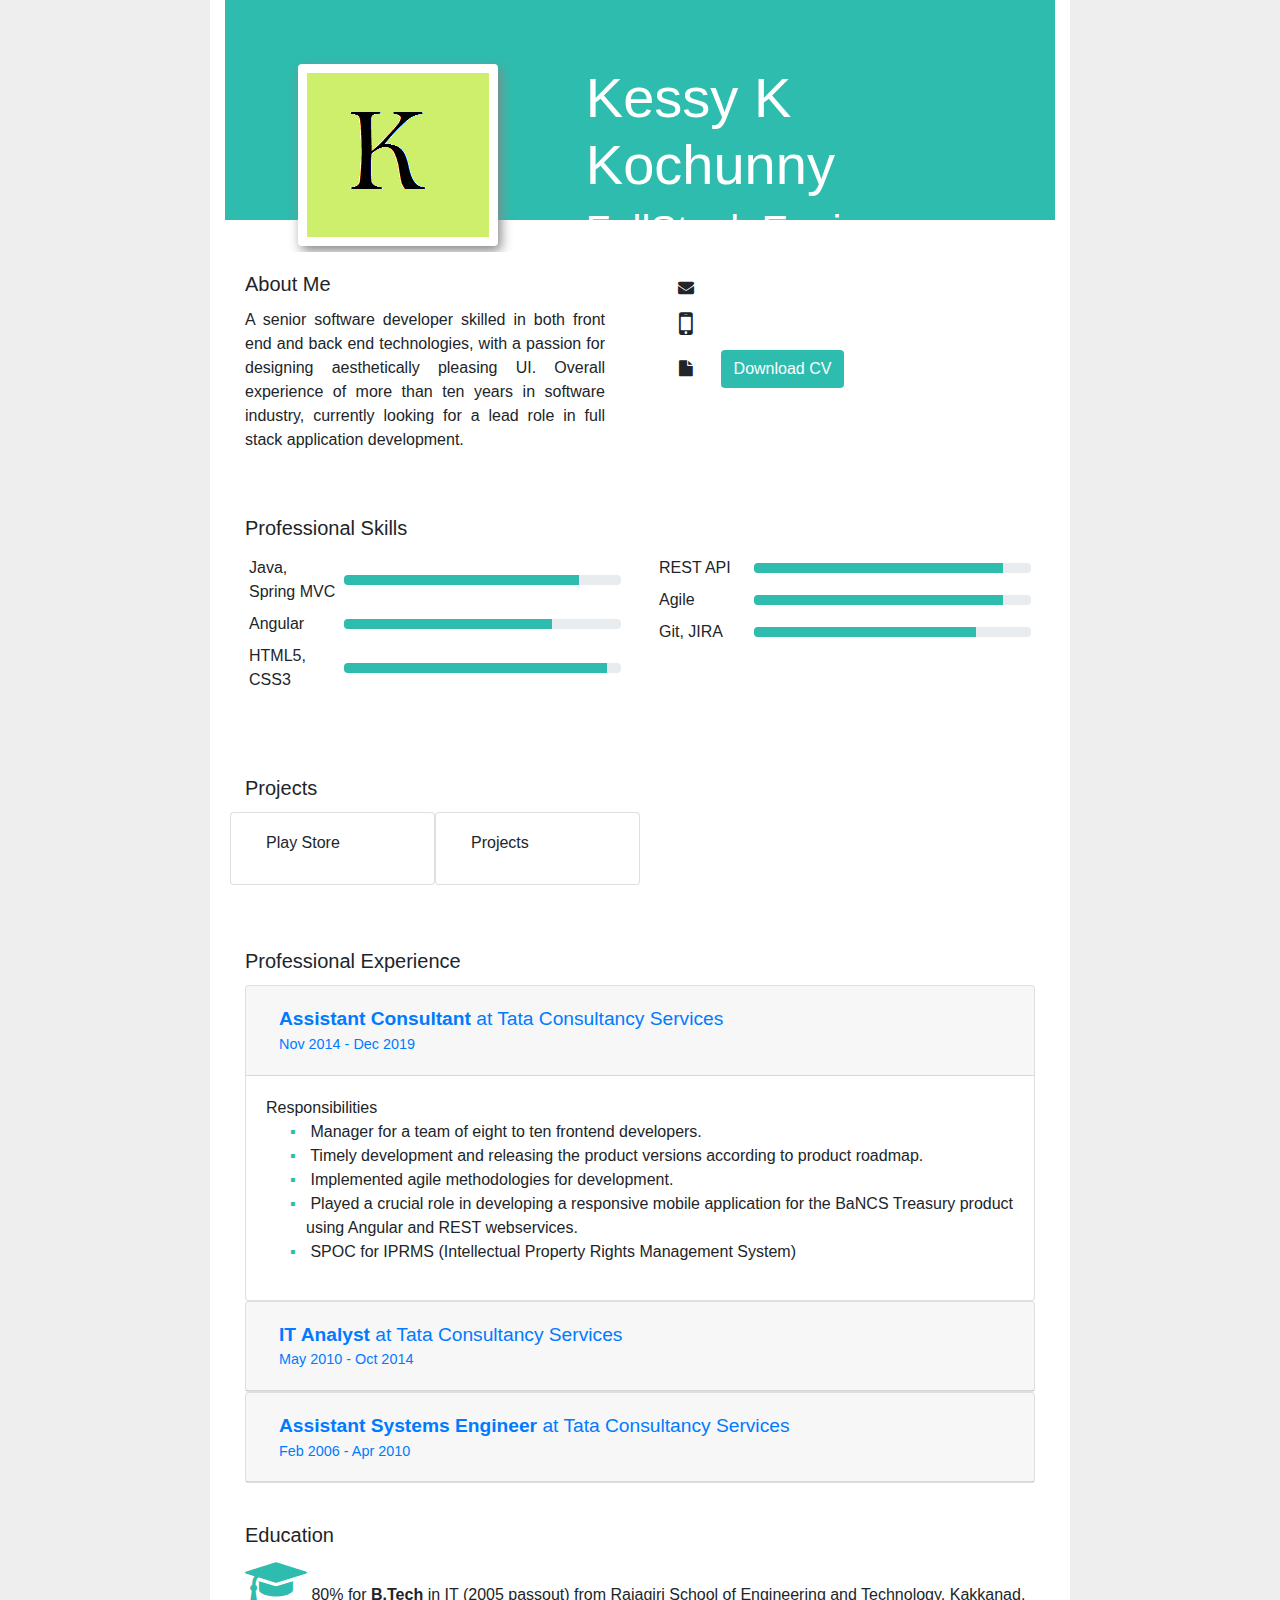
<file: index.html>
<!DOCTYPE html>
<html lang="en">
    <head>
        <meta charset="utf-8" />
        <meta name="viewport" content="width=device-width, initial-scale=1, shrink-to-fit=no" />
        <meta name="description" content="" />
        <meta name="author" content="" />
        <title>Personal Website</title>
        <!-- Favicon-->
        <link rel="icon" type="image/x-icon" href="assets/favicon.ico" />
        <!-- Core theme CSS (includes Bootstrap)-->
        <link href="css/styles.css" rel="stylesheet" />
      <link rel="stylesheet" href="https://stackpath.bootstrapcdn.com/bootstrap/4.4.1/css/bootstrap.min.css" integrity="sha384-Vkoo8x4CGsO3+Hhxv8T/Q5PaXtkKtu6ug5TOeNV6gBiFeWPGFN9MuhOf23Q9Ifjh" crossorigin="anonymous">

      <script src="https://code.jquery.com/jquery-3.4.1.slim.min.js" integrity="sha384-J6qa4849blE2+poT4WnyKhv5vZF5SrPo0iEjwBvKU7imGFAV0wwj1yYfoRSJoZ+n" crossorigin="anonymous"></script>
      <script src="https://cdn.jsdelivr.net/npm/popper.js@1.16.0/dist/umd/popper.min.js" integrity="sha384-Q6E9RHvbIyZFJoft+2mJbHaEWldlvI9IOYy5n3zV9zzTtmI3UksdQRVvoxMfooAo" crossorigin="anonymous"></script>
      <script src="https://stackpath.bootstrapcdn.com/bootstrap/4.4.1/js/bootstrap.min.js" integrity="sha384-wfSDF2E50Y2D1uUdj0O3uMBJnjuUD4Ih7YwaYd1iqfktj0Uod8GCExl3Og8ifwB6" crossorigin="anonymous"></script>
<link rel="stylesheet" href="https://cdnjs.cloudflare.com/ajax/libs/font-awesome/4.7.0/css/font-awesome.min.css">
      </head>
    <body style="background:#EEE;">
      <div class="container" style="background:#FFF;">
        <div class="jumbotron jumbotron-fluid header_bg header_ht">
          <div class="container fontColorWhite">
            <div class="row">
              <div class="col-xs-12 col-sm-5">
                <!--<div class="contrastThemeColor" style="height:182px;width:164px;">
                  <img src="assets/images/user.png" class="img-thumbnail" alt="Kessy" style="width:auto;border:5px solid WHITE;box-shadow: 3px 5px 12px #888888;">

                </div>-->
                <picture>
                   <source media="(min-width:650px)" srcset="assets/images/Name.png">
                   <source media="(min-width:465px)" srcset="assets/images/Name.png">
                   <img src="assets/images/Name.png" class="img-thumbnail mx-auto d-block"  alt="Personal" style="width:auto;border:5px solid WHITE;box-shadow: 3px 5px 12px #888888;">
                 </picture>
               </div>

               <div class="col-xs-12 col-sm-7">
                <h1 class="display-4">Kessy K Kochunny</h1>
                <h1 class="display-5">FullStack Engineer</h1>
              </div>

          </div>
          </div>
          </div>

        <div class="row">
          <div class="col-sm-6">
            <div class="card border-0">
              <div class="card-body">
                <h5 class="card-title">About Me</h5>
                <p class="card-text text-justify">A senior software developer skilled in both front end and back end technologies, with a passion for designing aesthetically pleasing UI.
                   Overall experience of more than ten years in software industry, currently looking for a lead role in full stack application development.</p>
              </div>
            </div>
          </div>

          <div class="col-sm-6">
            <div class="card border-0">

                <table class="table table-bordered" >
                  <tr>
                    <td class="text-center">
                      <i class="fa fa-envelope"></i>
                    </td>
                    <td class="text-left">
                      
                    </td>
                  </tr>
                  <tr>
                    <td class="text-center">
                      <i class="fa fa-2x fa-mobile"></i>
                    </td>
                    <td class="text-left">
                   
                    </td>
                  </tr>
                  <tr>
                    <td class="text-center">
                      <i class="fa fa-file"></i>
                    </td>
                    <td class="text-left">
                    <a href="assets/images/Resume_KessyKKochunny_Java.docx" download><button type="button" class="btn themeColor fontColorWhite">Download CV</button>
                    </a>
                    </td>
                  </tr>

                </table>
            </div>
          </div>

        </div>

<br>

        <div class="card border-0">


          <div class="card-body">
            <h5 class="card-title">
              Professional Skills
            </h5>
            <div id="fg" class="row">
              <div class = "col-sm-6">
                <table class="table table-hover">
                <tbody>
                  <tr>
                    <td width="25%">Java, Spring MVC</td>
                    <td width ="75%">
                      <div class="progress progressBarHeight">
                        <div class="progress-bar themeColor" role="progressbar" style="width: 85%" aria-valuenow="85" aria-valuemin="0" aria-valuemax="100"></div>
                      </div>
                    </td>
                  </tr>

                  <tr>
                    <td>Angular</td>
                    <td>
                      <div class="progress progressBarHeight">
                        <div class="progress-bar themeColor" role="progressbar" style="width: 75%" aria-valuenow="75" aria-valuemin="0" aria-valuemax="100"></div>
                      </div>
                    </td>
                  </tr>


                  <tr>
                    <td>HTML5, CSS3</td>
                    <td>
                      <div class="progress progressBarHeight">
                        <div class="progress-bar themeColor" role="progressbar" style="width: 95%" aria-valuenow="95" aria-valuemin="0" aria-valuemax="100"></div>
                      </div>
                    </td>
                  </tr>

                </tbody>
              </table>

            </div>
            <div class="col-sm-6">

              <table class="table table-hover">
                <tbody>
                  <tr>
          <td width="25%">REST API</td>
          <td width ="75%">
            <div class="progress progressBarHeight">
              <div class="progress-bar themeColor" role="progressbar" style="width: 90%" aria-valuenow="90" aria-valuemin="0" aria-valuemax="100"></div>
            </div>
          </td>
        </tr>

        <tr>
          <td>Agile</td>
          <td>
            <div class="progress progressBarHeight">
              <div class="progress-bar themeColor" role="progressbar" style="width: 90%" aria-valuenow="90" aria-valuemin="0" aria-valuemax="100"></div>
            </div>
          </td>
        </tr>


        <tr>
          <td>Git, JIRA</td>
          <td>
            <div class="progress progressBarHeight">
              <div class="progress-bar themeColor" role="progressbar" style="width: 80%" aria-valuenow="80" aria-valuemin="0" aria-valuemax="100"></div>
            </div>
          </td>
        </tr>

      </tbody>
    </table>
</div>
</div>
            </div>
        </div>
<br>


<div class="card border-0">
  <div class="card-body">
    <h5 class="card-title">Projects</h5>
    <div class="row">
      <div class="card col-sm-3">
        <div class="card-body">
          <h6 class="card-title">Play Store</h6>
        </div>
      </div>
      <div class="card col-sm-3">
        <div class="card-body">
          <h6 class="card-title">Projects</h6>
        </div>
      </div>
    </div>
  </div>
</div>

<br>



        <div class="card border-0">
          <div class="card-body">
            <h5 class="card-title">Professional Experience</h5>

              <div id="accordion">
                <div class="card">
                  <div class="card-header accordionHeaderClass" id="headingOne">
                    <h5 class="mb-0">
                      <button class="btn btn-link" data-toggle="collapse" data-target="#collapseOne" aria-expanded="true" aria-controls="collapseOne">
                        <span class="accordionHeaderClass"><b>Assistant Consultant</b> at Tata Consultancy Services
                        <br><span class="accordionSubHeader float-left">Nov 2014 - Dec 2019</span>
                      </span>
                      </button>
                    </h5>
                  </div>

                  <div id="collapseOne" class="collapse show" aria-labelledby="headingOne" data-parent="#accordion">
                    <div class="card-body">
                      Responsibilities
                      <ul>
                      <li>	Manager for a team of eight to ten frontend developers.</li>
                      <li>	Timely development and releasing the product versions according to product roadmap.</li>
                      <li>	Implemented agile methodologies for development.</li>
                      <li>	Played a crucial role in developing a responsive mobile application for the BaNCS Treasury product using Angular and REST webservices.</li>
                      <li>	SPOC for IPRMS (Intellectual Property Rights Management System)</li>
                    </ul>
                    </div>
                  </div>
                </div>
                <div class="card">
                  <div class="card-header" id="headingTwo">
                    <h5 class="mb-0">
                      <button class="btn btn-link collapsed" data-toggle="collapse" data-target="#collapseTwo" aria-expanded="false" aria-controls="collapseTwo">
                          <span class="accordionHeaderClass"><b>IT Analyst</b> at Tata Consultancy Services
                          <br><span class="accordionSubHeader float-left">May 2010 - Oct 2014</span>
                          </span>
                      </button>
                    </h5>
                  </div>
                  <div id="collapseTwo" class="collapse" aria-labelledby="headingTwo" data-parent="#accordion">
                    <div class="card-body">
                      Responsibilities
                      <ul>
                        <li>Bug Fixing, Customisation and Development of new features to the product</li>
                        <li>Support to weblogic, websphere and jboss servers.</li>
	                      <li>Cross browser compatibility.</li>
                        <li>Mentored new members</li>
                      </ul>
                    </div>
                  </div>
                </div>
                <div class="card">
                  <div class="card-header" id="headingThree">
                    <h5 class="mb-0">
                      <button class="btn btn-link collapsed" data-toggle="collapse" data-target="#collapseThree" aria-expanded="false" aria-controls="collapseThree">
                        <span class="accordionHeaderClass"><b>Assistant Systems Engineer</b> at Tata Consultancy Services
                        <br><span class="accordionSubHeader float-left">Feb 2006 - Apr 2010</span>
                        </span>
                      </button>
                    </h5>
                  </div>
                  <div id="collapseThree" class="collapse" aria-labelledby="headingThree" data-parent="#accordion">
                    <div class="card-body">
                      Responsibilities
                      <ul>
                        <li>eTreasury is a banking product developed around 1990s in CPP and Powerbuilder mainly for treasury operations of a bank like foreign exchange and money market. As the technology changed, CPP files were migrated to Java and needed a web UI.
                           I was part of the front end team which will convert all the modules of old application with latest technologies.
                         </li>
                         <li>Implemented as J2EE project with weblogic server. IDE used was Eclipse.
                         </li>
                         <li>Designed GUI pages with better look and feel without losing the existing capabilities. Used JSP, jQuery and ajax requests.
                         </li>
                      <ul>

                    </div>
                  </div>
                </div>
              </div>

          </div>
        </div>

        <div class="row">
          <div class="col-sm-12">
            <div class="card border-0">
              <div class="card-body">
                <h5 class="card-title">Education</h5>
                <p class="card-text"><i class="fa fa-graduation-cap fa-3x themeFontColor"></i>
                  80% for <b>B.Tech</b> in IT (2005 passout) from Rajagiri School of Engineering and Technology, Kakkanad.
                </p>
              </div>
            </div>
          </div>
        </div>

        </div>
    </body>

    <script>
    setInterval(isScrolledIntoView,500);

    function isScrolledIntoView()
    {
      var element = document.getElementById("fg");
      const rect = element.getBoundingClientRect();
      var progressBars = document.getElementsByClassName("progress-bar");

        if(
            rect.top >= 0 && rect.left >= 0 &&
            /*rect.bottom <= (window.innerHeight || document.documentElement.clientHeight) &&*/
            rect.right <= (window.innerWidth || document.documentElement.clientWidth)
        )
        {


          for(var i=0;i<progressBars.length;i++){
            progressBars[i].classList.remove("animateProgressBar");
            progressBars[i].classList.add("animateProgressBar");
          }
        }
        else{
          for(var i=0;i<progressBars.length;i++){
            progressBars[i].classList.remove("animateProgressBar");
          }


        }
    }

    </script>
</html>
</file>
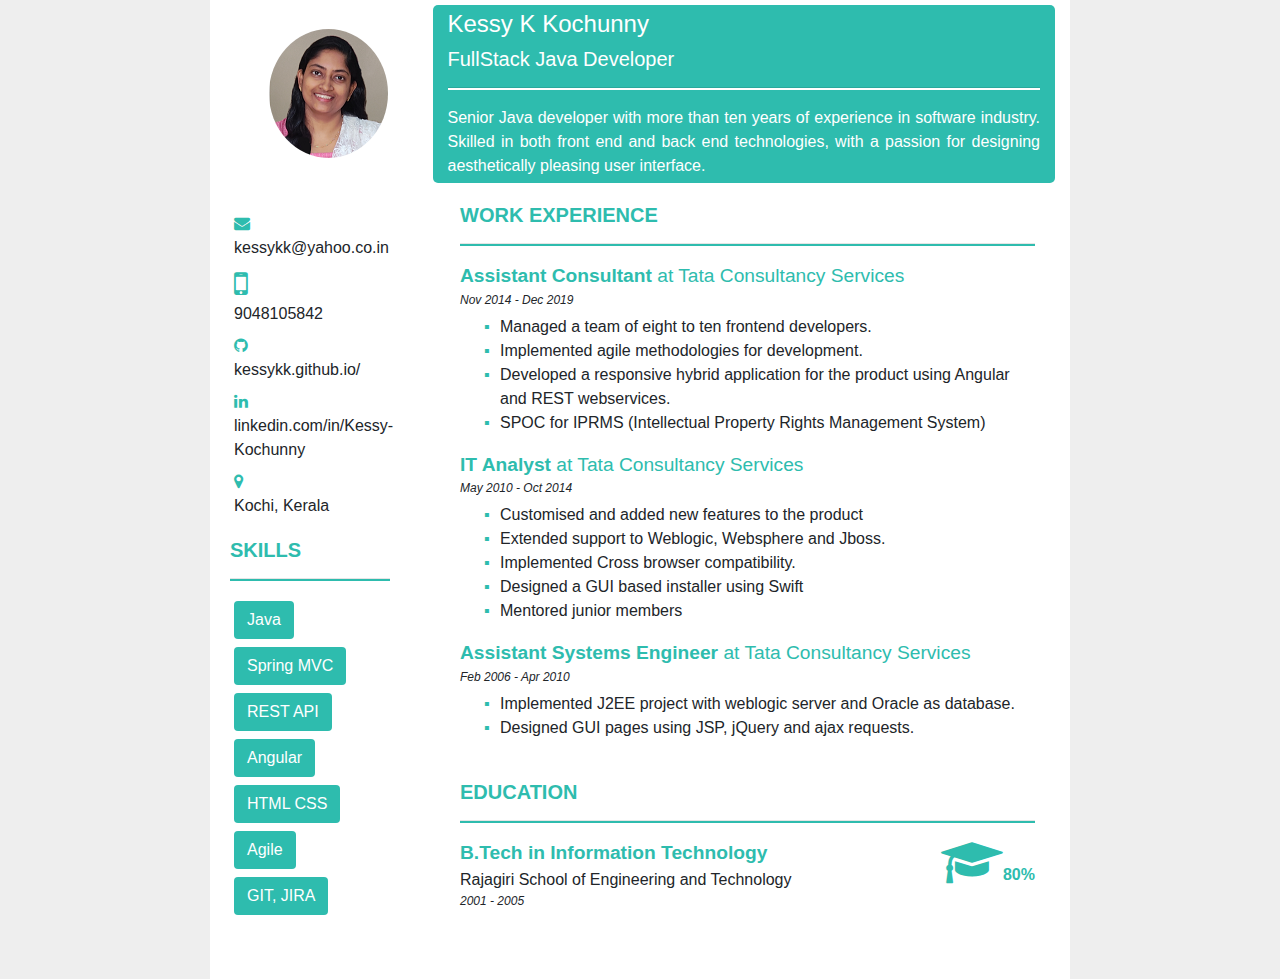
<file: online_cv.html>
<!DOCTYPE html>
<html lang="en">
    <head>
        <meta charset="utf-8" />
        <meta name="viewport" content="width=device-width, initial-scale=1, shrink-to-fit=no" />
        <meta name="description" content="" />
        <meta name="author" content="" />
        <title>Personal Website</title>
        <!-- Favicon-->
        <link rel="icon" type="image/x-icon" href="assets/favicon.ico" />
        <!-- Core theme CSS (includes Bootstrap)-->
        <link href="css/styles.css" rel="stylesheet" />
      <link rel="stylesheet" href="https://stackpath.bootstrapcdn.com/bootstrap/4.4.1/css/bootstrap.min.css" integrity="sha384-Vkoo8x4CGsO3+Hhxv8T/Q5PaXtkKtu6ug5TOeNV6gBiFeWPGFN9MuhOf23Q9Ifjh" crossorigin="anonymous">

      <script src="https://code.jquery.com/jquery-3.4.1.slim.min.js" integrity="sha384-J6qa4849blE2+poT4WnyKhv5vZF5SrPo0iEjwBvKU7imGFAV0wwj1yYfoRSJoZ+n" crossorigin="anonymous"></script>
      <script src="https://cdn.jsdelivr.net/npm/popper.js@1.16.0/dist/umd/popper.min.js" integrity="sha384-Q6E9RHvbIyZFJoft+2mJbHaEWldlvI9IOYy5n3zV9zzTtmI3UksdQRVvoxMfooAo" crossorigin="anonymous"></script>
      <script src="https://stackpath.bootstrapcdn.com/bootstrap/4.4.1/js/bootstrap.min.js" integrity="sha384-wfSDF2E50Y2D1uUdj0O3uMBJnjuUD4Ih7YwaYd1iqfktj0Uod8GCExl3Og8ifwB6" crossorigin="anonymous"></script>
<link rel="stylesheet" href="https://cdnjs.cloudflare.com/ajax/libs/font-awesome/4.7.0/css/font-awesome.min.css">
      </head>
    <body style="background:#EEE;">
      <div class="container" style="background:#FFF;">
        <div style="padding-top:5px;">
          <div class="container fontColorWhite">
            <div class="row">
              <div class="d-none d-sm-inline col-sm-3 my-auto">
                <!--<div class="contrastThemeColor" style="height:182px;width:164px;">
                  <img src="assets/images/user.png" class="img-thumbnail" alt="Kessy" style="width:auto;border:5px solid WHITE;box-shadow: 3px 5px 12px #888888;">

                </div>-->
                <picture>
                   <source media="(min-width:650px)" srcset="assets/images/pro2.png">
                   <source media="(min-width:465px)" srcset="assets/images/pro2.png">
                   <img src="assets/images/pro2.png" class="mx-auto d-block"  alt="Personal" style="width:auto;border-radius:50%;">
                 </picture>
               </div>


               <div class="col-12 col-sm-9 header_bg" style="padding-top:5px;padding-bottom:5px;border-radius:5px;">
                 <div class="row">
                  <div class="col-6 d-sm-none">
                     <picture>
                      <source media="(min-width:650px)" srcset="assets/images/pro2.png">
                      <source media="(min-width:465px)" srcset="assets/images/pro2.png">
                      <img src="assets/images/pro2.png" class="mx-auto d-block"  alt="Personal" style="width:auto;border-radius:50%;border:2px solid WHITE;">
                    </picture>
                  </div>
                    <div class="col-6 col-sm-12">
                    <h4 class="display-5">Kessy K Kochunny</h4>
                    <h5 class="display-6">FullStack Java Developer</h5><hr class="borderWhite">
                  </div>
                  <div class="col-12">
                    <p class="card-text text-justify">Senior Java developer with more than ten years of experience in software industry.
                      Skilled in both front end and back end technologies, with a passion for designing aesthetically pleasing user interface.
                      </p>
                    </div>
                  </div>
              </div>

          </div>
          </div>
          </div>

        <div class="row">
          <div class="col-12 col-sm-3">
            <div class="card border-0">
              <div class="card-body" style="padding-left:5px;padding-top:5px;">
                <table class="table table-bordered" >
                    <tr>
                      <td class="text-left">
                        <i class="fa fa-envelope themeFontColor"></i><br>

                        kessykk@yahoo.co.in

                      </td>
                    </tr>

                    <tr>
                      <td class="text-left">
                        <i class="fa fa-2x fa-mobile themeFontColor"></i><br>
                        9048105842

                      </td>
                    </tr>

                    <tr>
                      <td class="text-left">
                        <i class="fa fa-github themeFontColor"></i><br>
                        kessykk.github.io/
                      </td>
                    </tr>

                    <tr>
                      <td class="text-left">
                        <i class="fa fa-linkedin themeFontColor"></i><br>
                        linkedin.com/in/Kessy-Kochunny
                      </td>
                    </tr>
                    <tr>
                      <td class="text-left">
                        <i class="fa fa-map-marker themeFontColor"></i><br>
                        Kochi, Kerala
                      </td>
                    </tr>

                  <!--  <tr>
                      <td class="text-left">
                        <a href="assets/images/Resume_KessyKKochunny_Java.docx" download><button type="button" class="btn themeColor fontColorWhite">Download CV</button>
                        </a>
                      </td>
                    </tr>-->

                  </table>
                <h5 class="card- themeFontColor">
                  <b>SKILLS</b><hr class="borderThemeColor">
                </h5>
                <table class="table">
                   <tbody>
                     <tr>
                       <td>
                         <span class="btn themeColor fontColorWhite">Java</span><br>

                       </td>

                     </tr>

                     <tr>
                       <td>
                         <span class="btn themeColor fontColorWhite">Spring MVC</span><br>
                       </td>
                     </tr>

                     <tr>
                       <td>
                           <span class="btn themeColor fontColorWhite">REST API</span>
                       </td>
                     </tr>

                     <tr>
                       <td>
                         <span class="btn themeColor fontColorWhite">Angular</span>
                       </td>
                     </tr>

                     <tr>
                       <td>
                         <span class="btn themeColor fontColorWhite">HTML CSS</span>
                       </td>
                     </tr>


                     <tr>
                       <td>
                           <span class="btn themeColor fontColorWhite">Agile</span>
                       </td>
                     </tr>


                     <tr>
                       <td>
                           <span class="btn themeColor fontColorWhite">GIT, JIRA</span>
                       </td>

                     </tr>

                   </tbody>
                 </table>

              </div>
            </div>
          </div>

          <div class="col-sm-9">
            <div class="card border-0">
              <div class="card-body">
                <h5 class="card-title themeFontColor"><b>WORK EXPERIENCE</b></h5><hr class="borderThemeColor">
                <span class="accordionHeaderClass themeFontColor"><b>Assistant Consultant</b> at Tata Consultancy Services</span>
                <br><span class="accordionSubHeader float-left"><em>Nov 2014 - Dec 2019</em></span><br>

                <ul>
                <li>Managed a team of eight to ten frontend developers.</li>
                <li>Implemented agile methodologies for development.</li>
                <li>Developed a responsive hybrid application for the product using Angular and REST webservices.</li>
                <li>SPOC for IPRMS (Intellectual Property Rights Management System)</li>
              </ul>

              <span class="accordionHeaderClass themeFontColor"><b>IT Analyst</b> at Tata Consultancy Services</span>
              <br><span class="accordionSubHeader float-left"><em>May 2010 - Oct 2014</em></span><br>


              <ul>
                <li>Customised and added new features to the product</li>
                <li>Extended support to Weblogic, Websphere and Jboss.</li>
                <li>Implemented Cross browser compatibility.</li>
                <li>Designed a GUI based installer using Swift</li>
                <li>Mentored junior members</li>
              </ul>

              <span class="accordionHeaderClass themeFontColor"><b>Assistant Systems Engineer</b> at Tata Consultancy Services</span>
              <br><span class="accordionSubHeader float-left"><em>Feb 2006 - Apr 2010</em></span><br>



              <ul>
                 <li>Implemented J2EE project with weblogic server and Oracle as database.</li>
                 <li>Designed GUI pages using JSP, jQuery and ajax requests.
                 </li>
              </ul>
<br>
              <h5 class="card- themeFontColor"><b>EDUCATION</b></h5><hr class="borderThemeColor">
              <p class="card-text">
                <span class="accordionHeaderClass themeFontColor"><b>B.Tech in Information Technology </b></span>
                <span class="float-right themeFontColor"><i class="fa fa-graduation-cap fa-3x "></i><b>80%</b>
                </span>
                <br>
                  <span>Rajagiri School of Engineering and Technology</span>
                  <br><span class="accordionSubHeader float-left"><em>2001 - 2005</em></span>
              </p>

              </div>
            </div>
          </div>

        </div>

<br>


        </div>
    </body>


</html>
</file>
<file: css/styles.css>
body{
background:#EEE;

}
.container{
 max-width:860px!important;
}
.header_bg{
  /*background-image: url("../assets/images/header_bg.png");
  rgb(194,216,74)*/
  /*background-image: linear-gradient(rgb(191,119,168), rgb(214,175,196));*/
  background-color:rgb(46,188,174)!important;
}
.header_ht{
  height:220px;
}
.themeColor{
  /*background-color: rgb(191,119,168)!important;*/
  background-color:rgb(46,188,174)!important;
}
.themeFontColor{
  /*color: rgb(191,119,168)!important;*/
  color:rgb(46,188,174)!important;

}

.contrastThemeColor{
  background-color: rgb(194,216,74);
}
.progressBarHeight{
  height:10px!important;
}
.fontColorWhite{
  color:WHITE!important;
}
.fontSizeHeader{
  font-size: 0.75em;
}
.cardNoBorder{
  border:0px;
}
table.table-bordered{
    border:0px;
    margin-top:20px;

  }
table.table-bordered > thead > tr > th{
    border:0px;
}
table.table-bordered > tbody > tr > td{
  border:0px;


}
.table td, .table th {
   vertical-align: middle!important;
   border-top:0px!important;
   padding:0.25em!important;
}

ul {
  list-style: none;
}

ul li::before {
  content: "\25AA";
  color: rgb(46,188,174);
  font-weight: bold;
  display: inline-block;
  width: 1em;
  margin-left: -1em;
}
.borderWhite{
  border-bottom:2px solid WHITE;
}
.borderThemeColor{
    border-bottom:2px solid rgb(46,188,174);
}
.accordionHeaderClass{

  font-size:1.2em;
}
.accordionSubHeader{
  font-size:0.75em;
}

.animateProgressBar {
    animation-name: animateBar;
    animation-iteration-count: 1;
    animation-timing-function: ease-in;
    animation-duration: 1s;
    animation-fill-mode: forwards;
}
@keyframes animateBar {
    0% {transform: translateX(-100%);
    background-color:#EEE;}
    100% {transform: translateX(0);
    background-color:rgb(191,119,168);}
}
</file>
